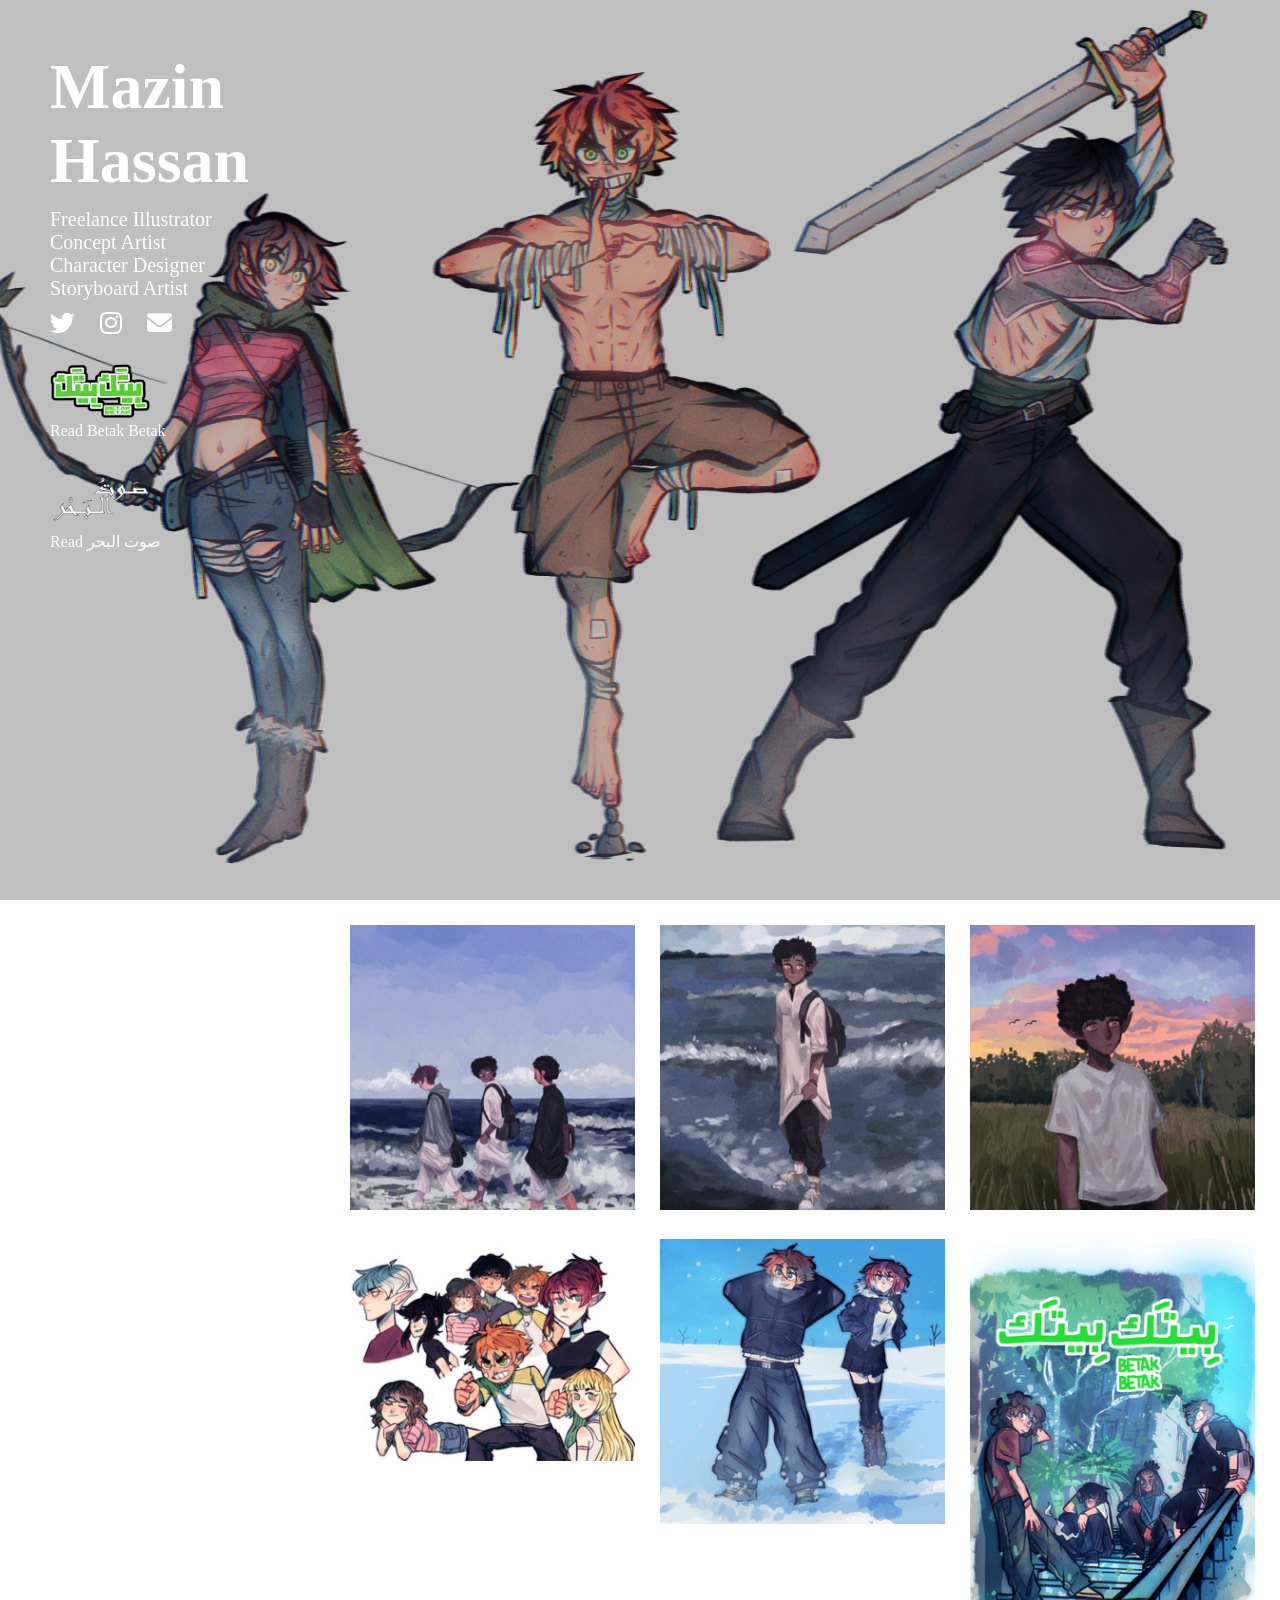
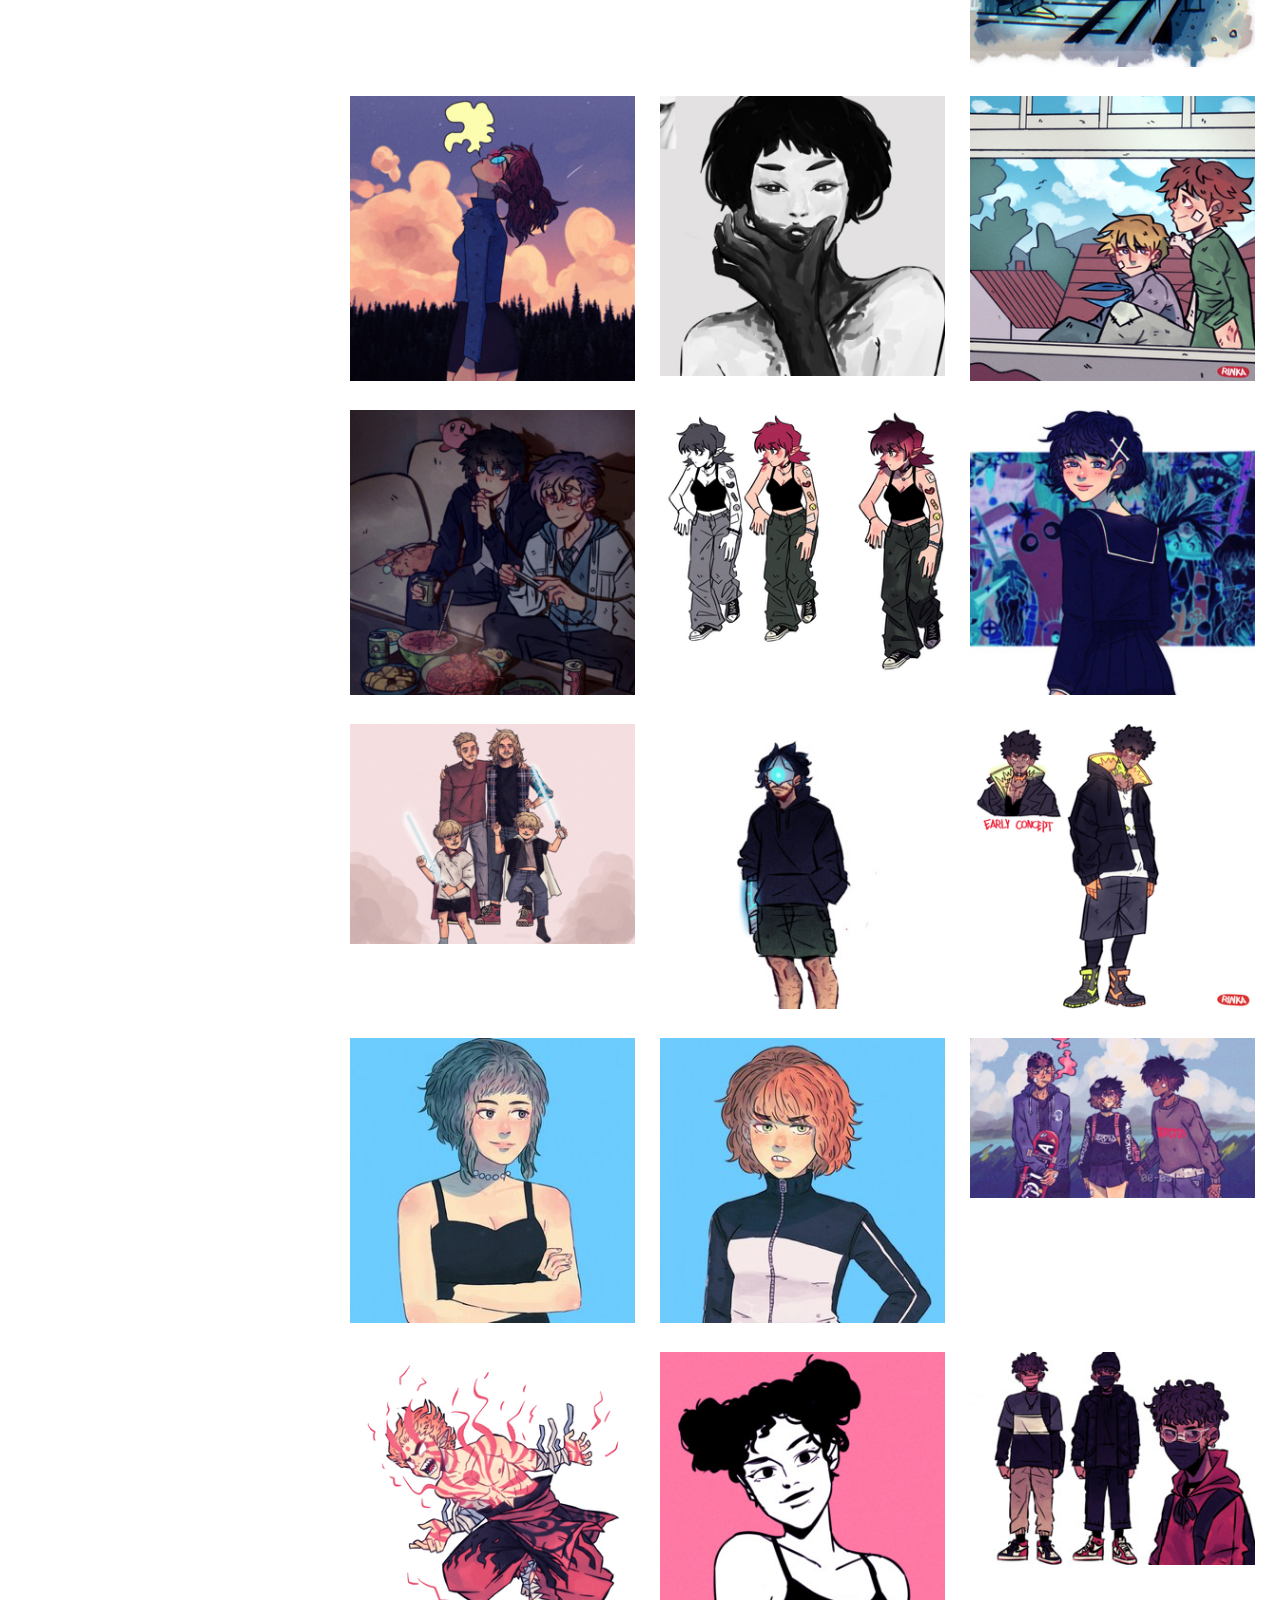
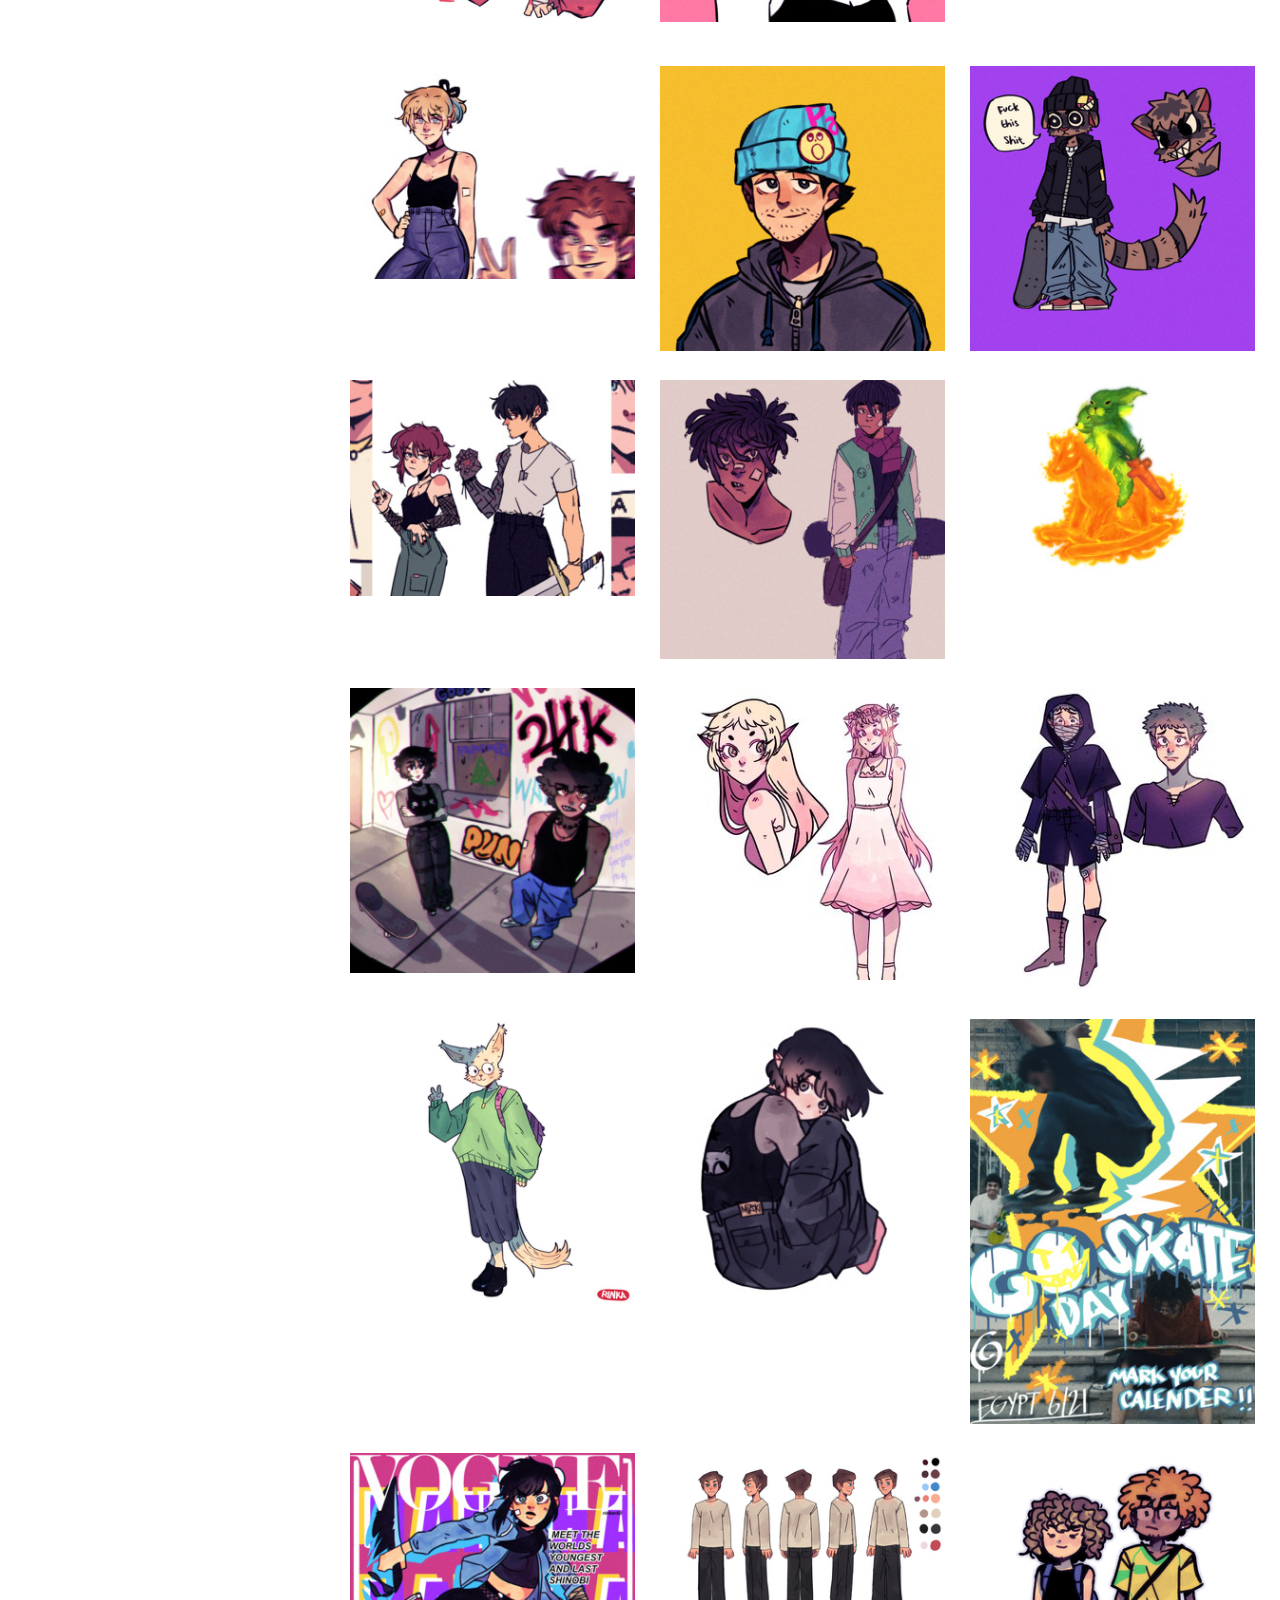
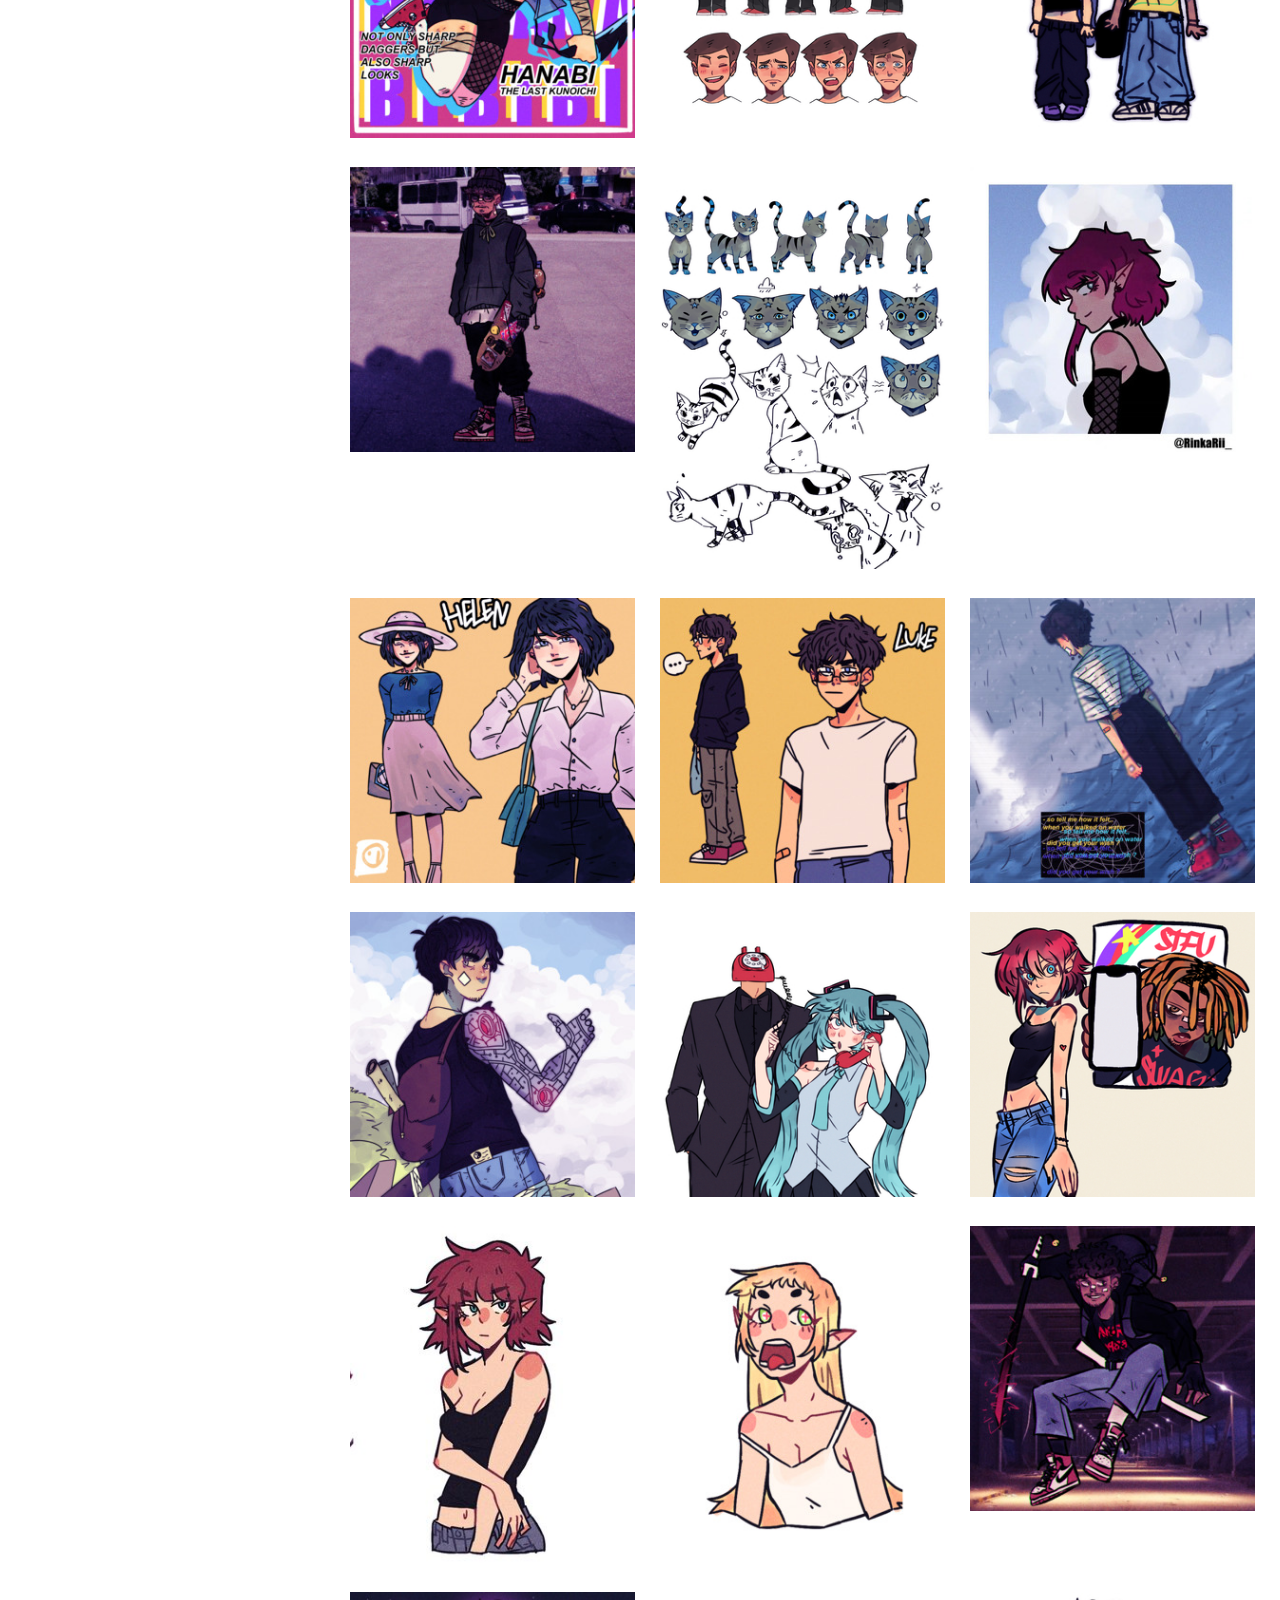
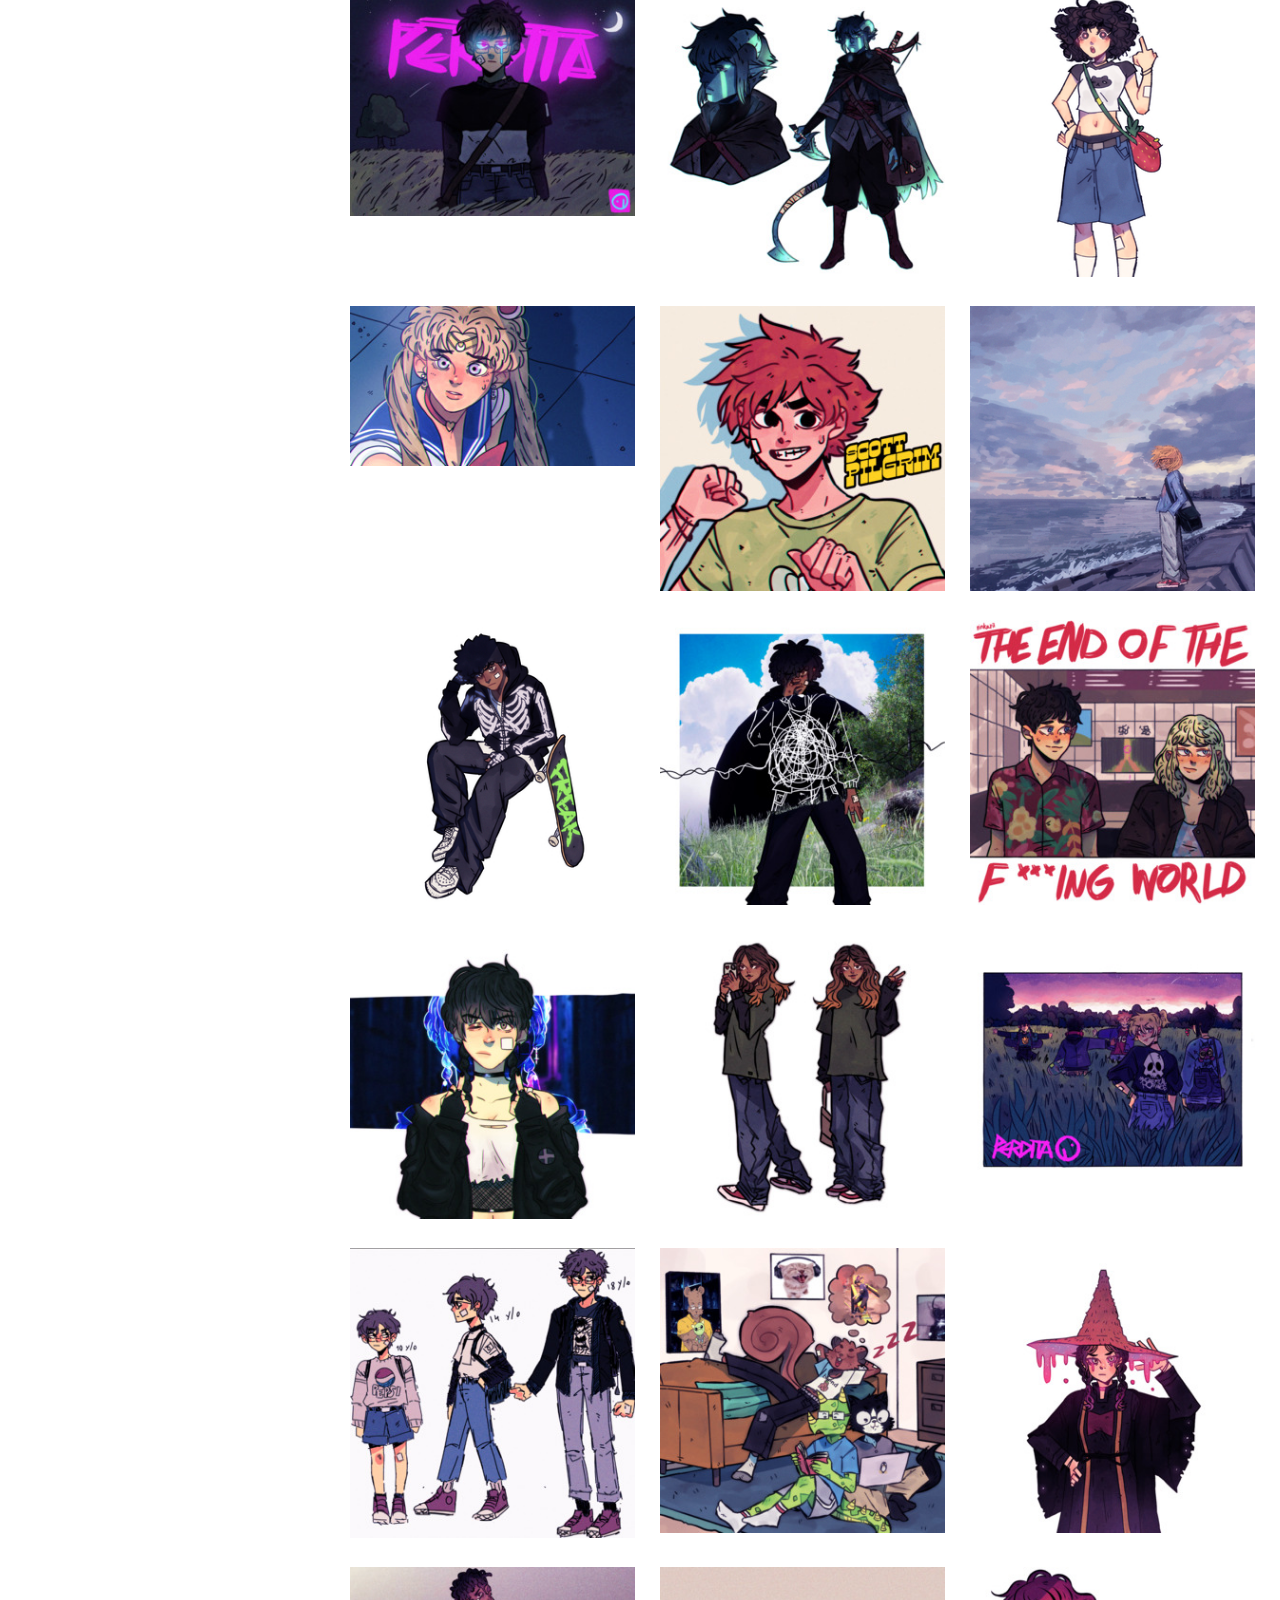
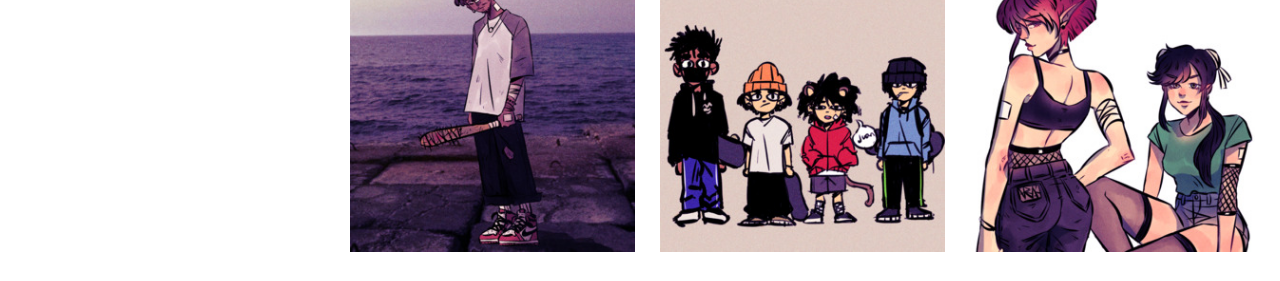
<file: index.html>
<!doctype html>
<html lang="en">
  <head>
    <meta charset="UTF-8" />
    <meta name="viewport" content="width=device-width, initial-scale=1" />
    <link href="./style.css" rel="stylesheet" />
    <link
      rel="stylesheet"
      href="https://cdnjs.cloudflare.com/ajax/libs/font-awesome/6.7.2/css/all.min.css"
    />
  </head>
  <body>
    <section class="hero">
      <div class="hero-content">
        <h1 class="hero-name"></h1>
        <p class="hero-description"></p>
        <div class="hero-contacts"></div>
        <div class="hero-featured"></div>
      </div>
    </section>
    <section class="gallery"></section>
    <script src="./data.js"></script>
    <script src="./script.js" type="module"></script>
  </body>
</html>
</file>
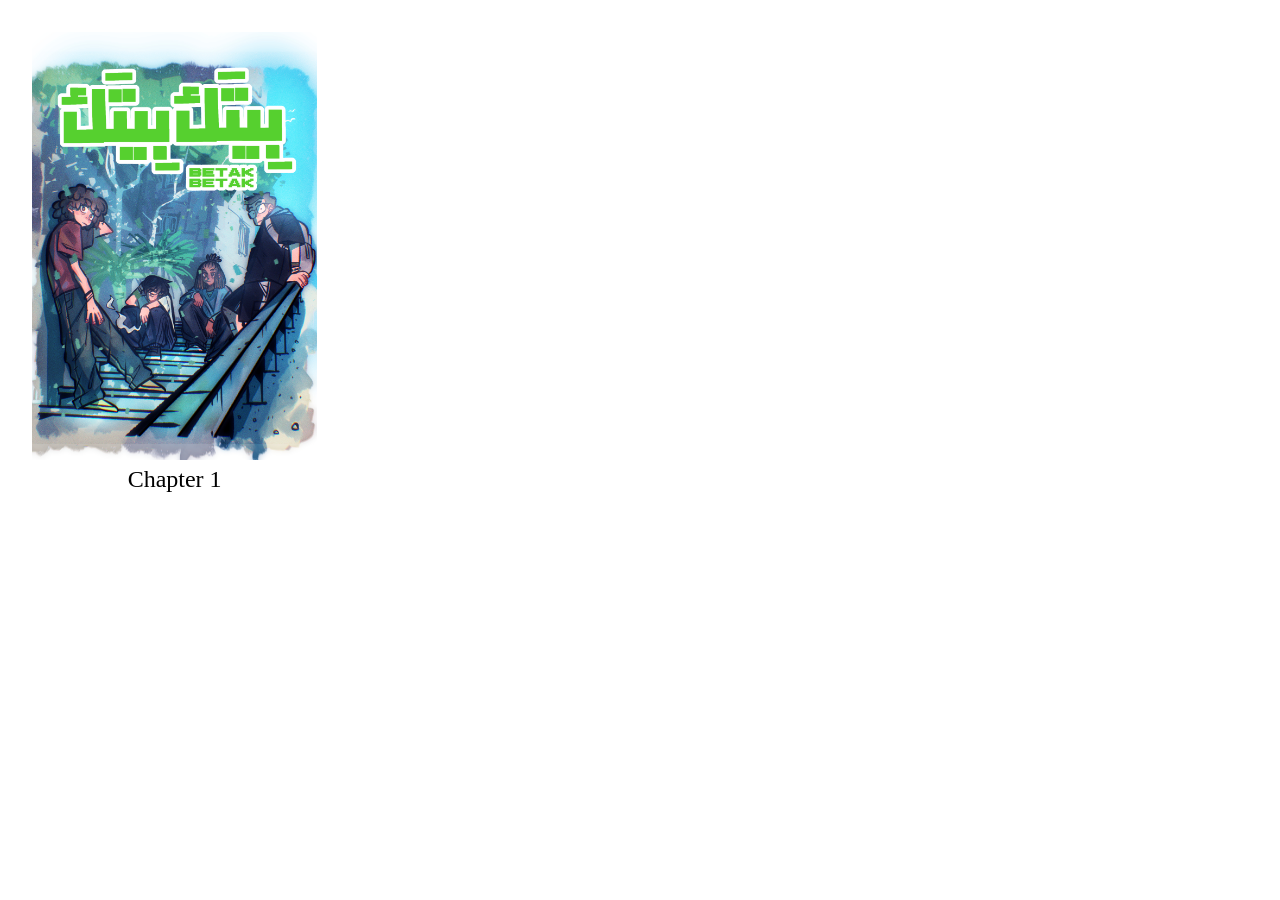
<file: comics/betak_betak/index.html>
<!doctype html>
<html lang="en">
  <head>
    <meta charset="UTF-8" />
    <meta name="viewport" content="width=device-width, initial-scale=1" />
    <link href="./../comic/style.css" rel="stylesheet" />
  </head>
  <body>
    <div class="container"></div>
    <script src="./data.js"></script>
    <script src="./../comic/script.js"></script>
  </body>
</html>
</file>
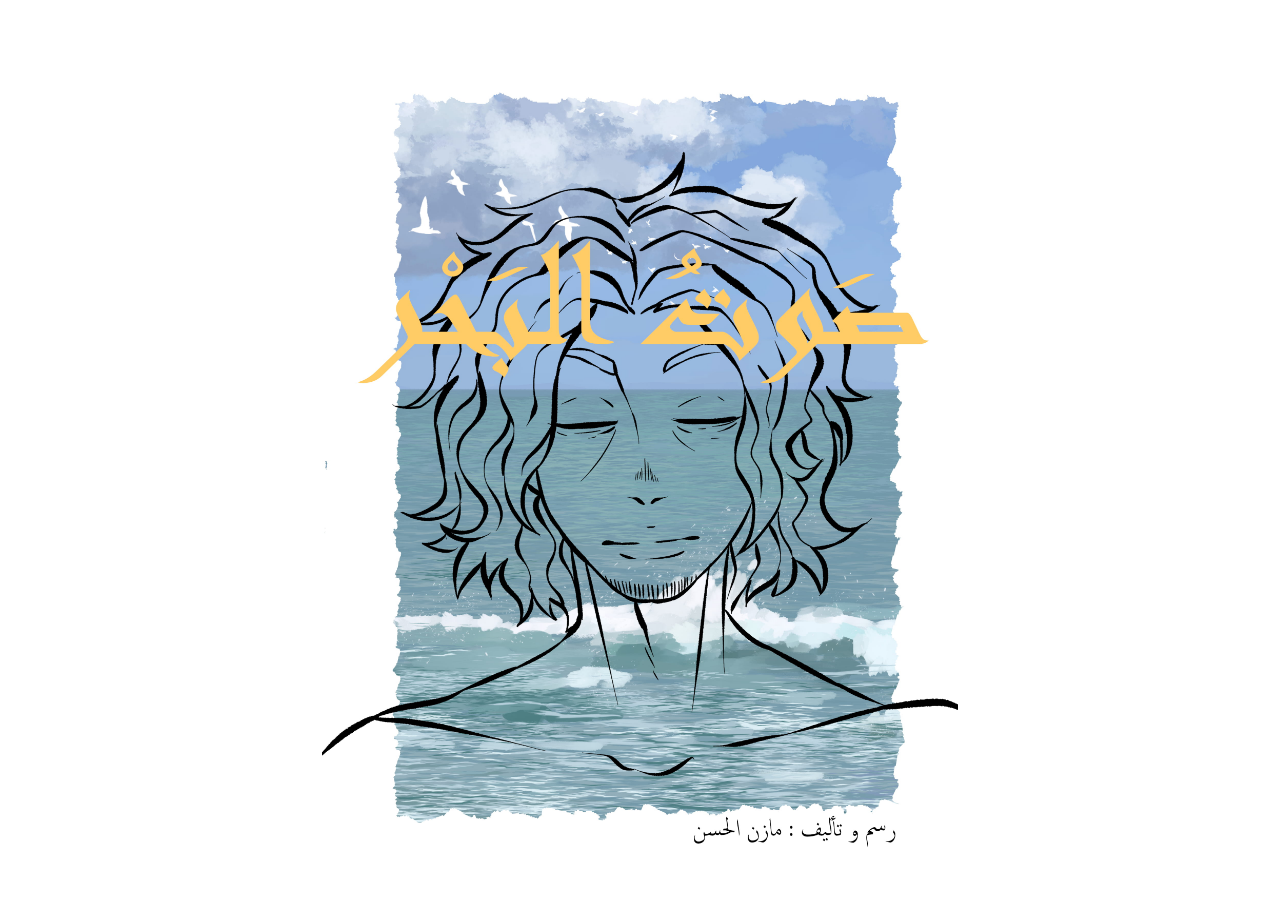
<file: comics/sout_al_bahr/index.html>
<!doctype html>
<html lang="en">
  <head>
    <meta charset="UTF-8" />
    <meta name="viewport" content="width=device-width, initial-scale=1" />
    <link href="./../viewer/style.css" rel="stylesheet" />
  </head>
  <body>
    <div id="viewer"></div>
    <script src="./data.js"></script>
    <script src="./../viewer/script.js" type="module"></script>
  </body>
</html>
</file>
<file: style.css>
* {
	margin: 0;
	padding: 0;
	box-sizing: border-box;
}

a {
	text-decoration: none;
	color: unset;
}

.hero {
	height: 100vh;
	width: 100%;
	background-repeat: no-repeat;
	background-size: cover;
	background-position: center 0;
	color: white;
}

.hero::before {
	content: "";
	position: absolute;
	top: 0;
	left: 0;
	width: 100%;
	height: 100%;
	background: rgba(0, 0, 0, 0.25);
	z-index: 1;
}

.hero > * {
	z-index: 2;
}

.hero-content {
	padding: 50px;
	position: fixed;
	width: 300px;
	height: 100%;
	display: flex;
	gap: 10px;
	flex-direction: column;
	transition: color 300ms;
}

.hero-name {
	font-size: clamp(2.5rem, 5vw, 4rem);
}

.hero-description {
	font-size: clamp(1rem, 2vw, 1.25rem);
}

.hero-contacts {
	display: flex;
	align-items: center;
	gap: 25px;
	font-size: 25px;
}

.hero-featured {
	display: flex;
	flex-direction: column;
	gap: 2rem;
	margin-top: 1rem;
	max-height: 100%;
	overflow-y: auto;
}

.gallery {
	width: 100%;
	padding: 25px;
	padding-left: 350px;
}

.gallery-section-header {
	font-size: 1.5rem;
	margin-bottom: 1rem;
}

.gallery-section-items {
	display: grid;
	grid-template-columns: repeat(3, 1fr);
	grid-gap: 25px;
}

.gallery-item {
	opacity: 0;
	transform: translateY(20px);
	transition:
		transform 300ms ease-out,
		opacity 300ms ease-out;
}

.gallery-media {
	width: 100%;
}

.preview-container {
	z-index: 1000;
	position: fixed;
	width: 100%;
	height: 100vh;
	top: 0;
	left: 0;
	display: flex;
	justify-content: center;
	align-items: center;
	padding: 2rem;
}

.preview-media {
	transition: transform 300ms ease;
}

.preview-backdrop {
	z-index: -1;
	position: absolute;
	background-color: #000000;
	opacity: 0.5;
	width: 100%;
	height: 100%;
	transition: opacity 300ms ease;
}

.hide {
	visibility: hidden;
}

.no-transition {
	transition: none;
}

@media screen and (max-width: 700px) {
	.hero-content {
		position: relative;
	}

	.gallery {
		padding-left: 25px;
	}
}
</file>
<file: comics/comic/style.css>
* {
  margin: 0;
  padding: 0;
  box-sizing: border-box;
}

a {
  color: #000;
  text-decoration: none;
}

body {
  background-color: #fff;
  color: #000;
}

.container {
  padding: 2rem;
  width: 100%;
  display: grid;
  grid-template-columns: repeat(4, 1fr);
  grid-gap: 25px;
}

.chapter {
  text-align: center;
  font-size: 1.5rem;
}

@media screen and (max-width: 900px) {
  .container {
    justify-content: center;
    grid-template-columns: repeat(3, 1fr);
  }
}
</file>
<file: comics/viewer/style.css>
* {
	margin: 0;
	padding: 0;
	box-sizing: border-box;
}

body {
	background-color: #fff;
	color: #000;
	height: 100vh;
	user-select: none;
	overflow: hidden;
}

#viewer {
	width: 100%;
	height: 100%;
	position: relative;
	display: flex;
	align-items: center;
	justify-content: center;
	transition: background-color 200ms ease;
}

.image {
	width: 100%;
	height: 100%;
	position: absolute;
	object-fit: contain;
	transition: transform 200ms ease;
}

.image.no-transition {
	transition: none;
}
</file>
